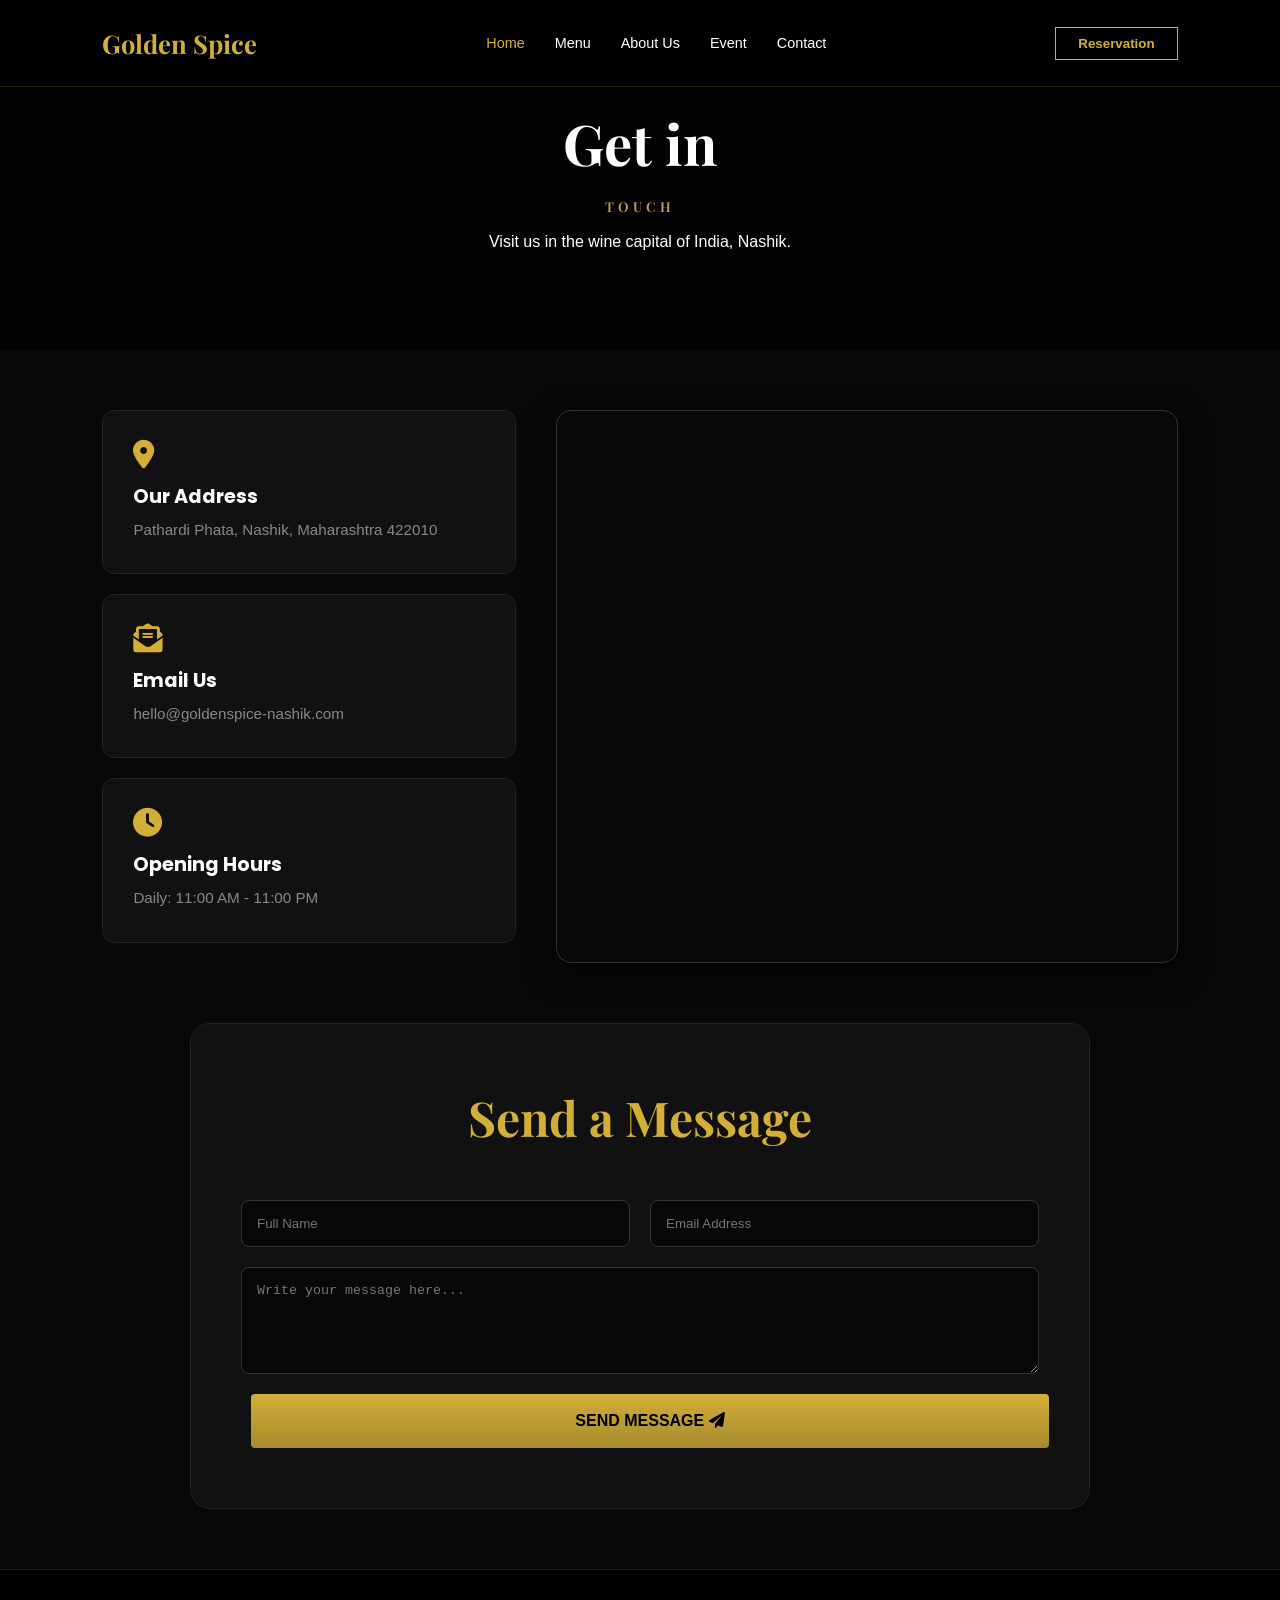
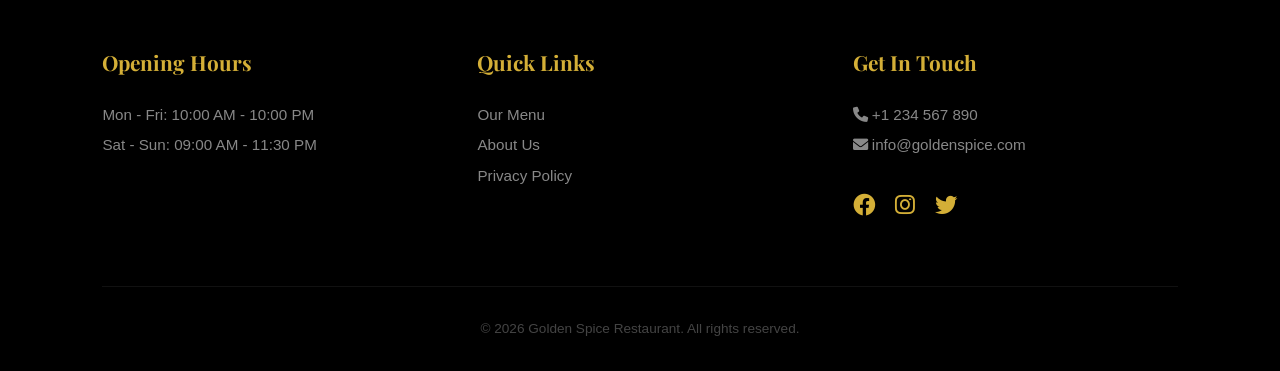
<file: Restaurant_Website/contact.html>
<!DOCTYPE html>
<html lang="en">
<head>
    <meta charset="UTF-8">
    <meta name="viewport" content="width=device-width, initial-scale=1.0">
    <title>Contact Golden Spice | Nashik</title>
    <link rel="stylesheet" href="../style.css">
    <link href="https://fonts.googleapis.com/css2?family=Playfair+Display:ital,wght@0,700;1,400&family=Poppins:wght@300;400;600&display=swap" rel="stylesheet">
    <link rel="stylesheet" href="https://cdnjs.cloudflare.com/ajax/libs/font-awesome/6.0.0/css/all.min.css">
</head>
<body class="contact-page">

    <!-- Header will load here -->
        <div id="header"></div>

        <script>
        fetch("header.html")
        .then(response => response.text())
        .then(data => {
            document.getElementById("header").innerHTML = data;
        });
        </script>

    <header class="contact-hero">
        <div class="header-overlay">
            <h1>Get in <span class="gold-text">Touch</span></h1>
            <p>Visit us in the wine capital of India, Nashik.</p>
        </div>
    </header>

    <section class="contact-wrap">
        <div class="contact-grid">
            
            <div class="contact-details">
                <div class="detail-box">
                    <i class="fas fa-location-dot"></i>
                    <h3>Our Address</h3>
                    <p>Pathardi Phata, Nashik, Maharashtra 422010</p>
                </div>
                <div class="detail-box">
                    <i class="fas fa-envelope-open-text"></i>
                    <h3>Email Us</h3>
                    <p>hello@goldenspice-nashik.com</p>
                </div>
                <div class="detail-box">
                    <i class="fas fa-clock"></i>
                    <h3>Opening Hours</h3>
                    <p>Daily: 11:00 AM - 11:00 PM</p>
                </div>
            </div>

              <div class="map-box">
                <iframe 
                    src="https://www.google.com/maps/embed?pb=!1m18!1m12!1m3!1d60010.74148762516!2d73.7431110783203!3d19.9382216!2m3!1f0!2f0!3f0!3m2!1i1024!2i768!4f13.1!3m3!1m2!1s0x3bdd95738814571b%3A0x6739933993393393!2sNashik%2C%20Maharashtra!5e0!3m2!1sen!2sin!4v1711800000000!5m2!1sen!2sin" 
                    width="100%" 
                    height="100%" 
                    style="border:0;" 
                    allowfullscreen="" 
                    loading="lazy" 
                    referrerpolicy="no-referrer-when-downgrade">
                </iframe>
           </div>

        </div>

        <div class="message-section">
            <div class="form-card">
                <h2>Send a Message</h2>
                <form id="contactForm">
                    <div class="form-row">
                        <input type="text" placeholder="Full Name" required>
                        <input type="email" placeholder="Email Address" required>
                    </div>
                    <textarea placeholder="Write your message here..." rows="5" required></textarea>
                    <button type="submit" class="btn-solid-gold">Send Message <i class="fas fa-paper-plane"></i></button>
                </form>
            </div>
        </div>
    </section>

    <div id="footer"></div>

        <script>
        fetch("footer.html")
        .then(response => response.text())
        .then(data => {
            document.getElementById("footer").innerHTML = data;
        });
        </script>

</body>
</html>
</file>
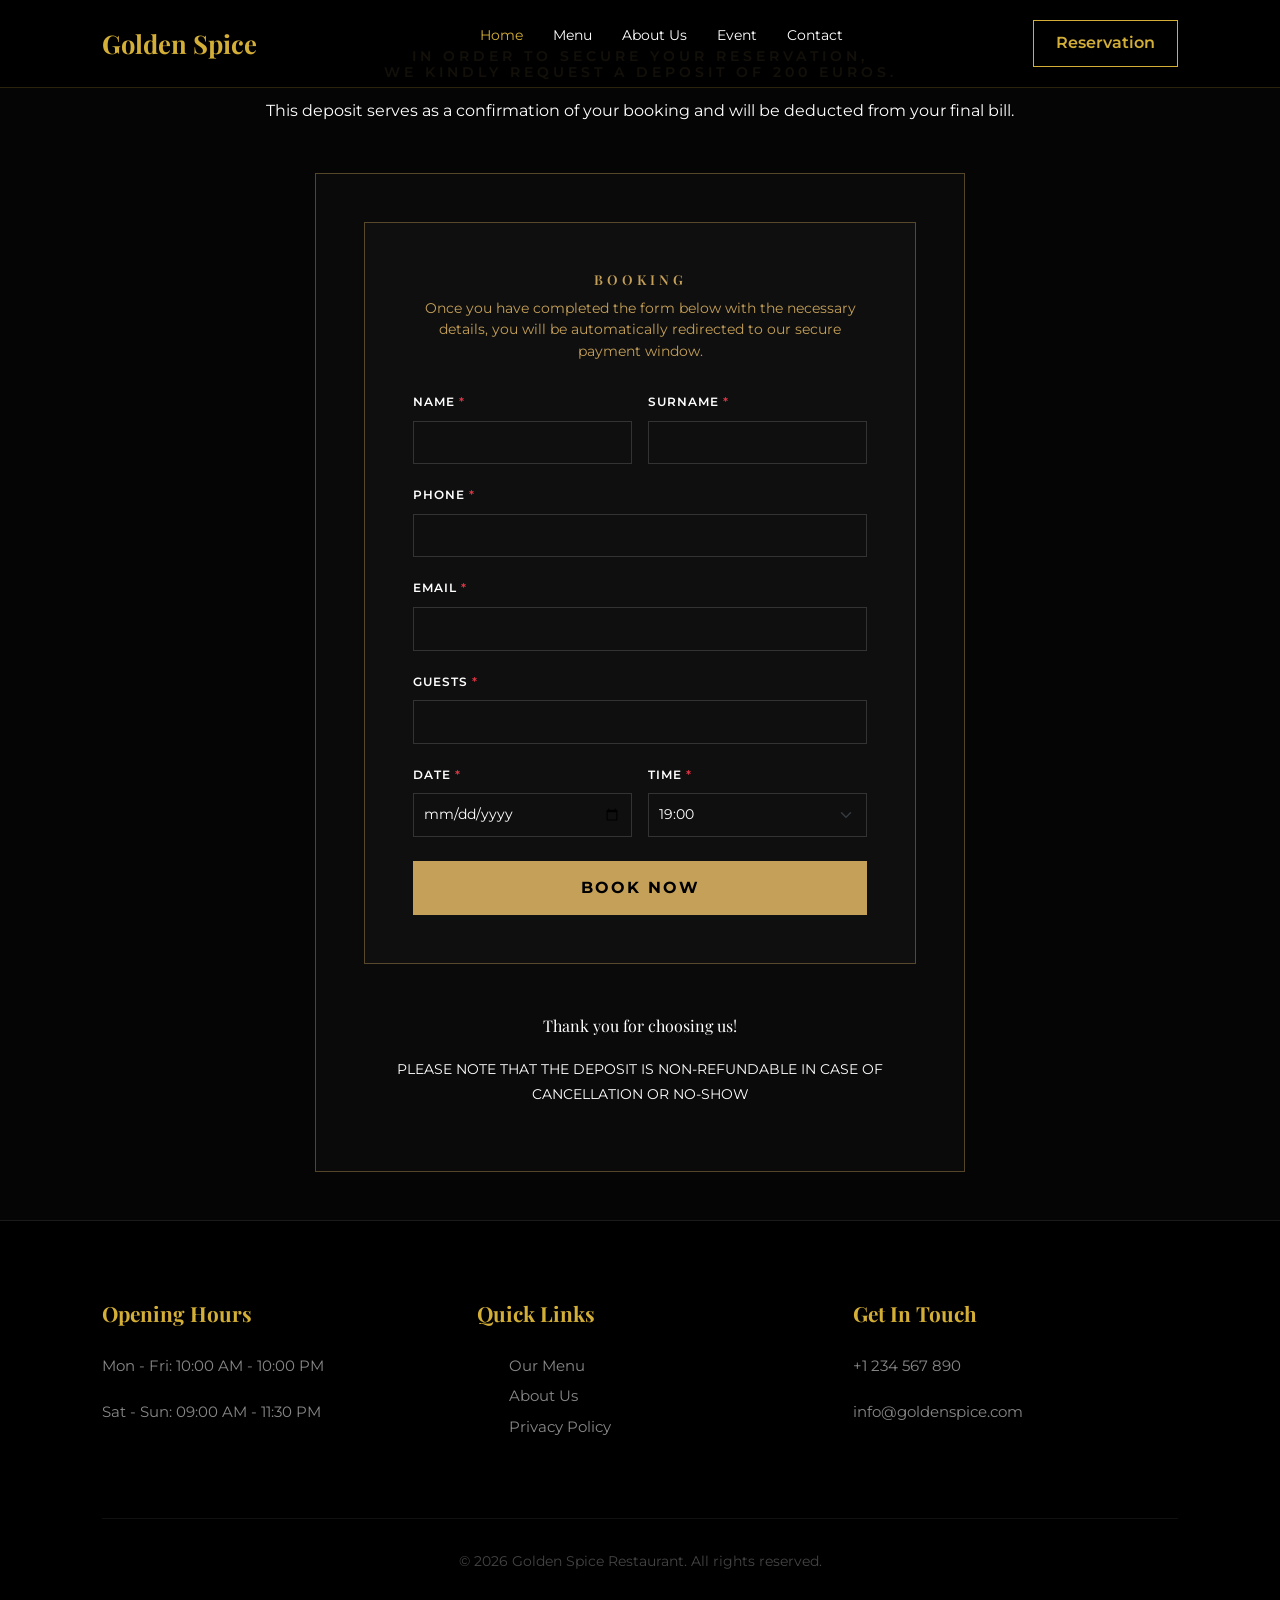
<file: Restaurant_Website/resevation.html>
<!DOCTYPE html>
<html lang="en">
<head>
    <meta charset="UTF-8">
    <meta name="viewport" content="width=device-width, initial-scale=1.0">
    <title>Booking & Registration | The Wilma</title>
    <link href="https://cdn.jsdelivr.net/npm/bootstrap@5.3.0/dist/css/bootstrap.min.css" rel="stylesheet">
    <link href="https://fonts.googleapis.com/css2?family=Playfair+Display:wght@400;700&family=Montserrat:wght@300;400;600&display=swap" rel="stylesheet">
    <link rel="stylesheet" href="../style.css">
</head>
<body>
    <!-- Header will load here -->
        <div id="header"></div>

        <script>
        fetch("header.html")
        .then(response => response.text())
        .then(data => {
            document.getElementById("header").innerHTML = data;
        });
        </script>


    <section class="form-section py-5">
        <div class="container">  
            <div class="text-center mb-5 text-white">
                <p class="gold-text h5 mb-3">In order to secure your reservation, <br> we kindly request a deposit of 200 euros.</p>
                <p class="text-white ">This deposit serves as a confirmation of your booking and will be deducted from your final bill.</p>
            </div>

            <div class="booking-card mx-auto">
                <div class="booking-card mx-auto">
                <div class="container text-center text-white">
                 <h1 class="display-3 serif-text gold-text">BOOKING</h1>
        </div>
                <p class="form-info text-center">Once you have completed the form below with the necessary details, you will be automatically redirected to our secure payment window.</p>
                
                <form action="#" method="POST" class="mt-4">
                    <div class="row g-3">
                        <div class="col-md-6">
                            <label class="form-label">NAME <span class="text-danger">*</span></label>
                            <input type="text" class="form-control custom-input" required>
                        </div>
                        <div class="col-md-6">
                            <label class="form-label">SURNAME <span class="text-danger">*</span></label>
                            <input type="text" class="form-control custom-input" required>
                        </div>
                        <div class="col-12">
                            <label class="form-label">PHONE <span class="text-danger">*</span></label>
                            <input type="tel" class="form-control custom-input" required>
                        </div>
                        <div class="col-12">
                            <label class="form-label">EMAIL <span class="text-danger">*</span></label>
                            <input type="email" class="form-control custom-input" required>
                        </div>
                        <div class="col-12">
                            <label class="form-label">GUESTS <span class="text-danger">*</span></label>
                            <input type="number" class="form-control custom-input" min="1" required>
                        </div>
                        <div class="col-md-6">
                            <label class="form-label">DATE <span class="text-danger">*</span></label>
                            <input type="date" class="form-control custom-input" required>
                        </div>
                        <div class="col-md-6">
                            <label class="form-label">TIME <span class="text-danger">*</span></label>
                            <select class="form-select custom-input" required>
                                <option value="19:00">19:00</option>
                                <option value="20:00">20:00</option>
                                <option value="21:00">21:00</option>
                            </select>
                        </div>
                    </div>
                    
                    <button type="submit" class="btn btn-booking w-100 mt-4">BOOK NOW</button>
                </form>
            </div>

            <div class="text-center mt-5 text-white">
                <p class="serif-text">Thank you for choosing us!</p>
                <p class="small text-white small">PLEASE NOTE THAT THE DEPOSIT IS NON-REFUNDABLE IN CASE OF CANCELLATION OR NO-SHOW</p>
            </div>
        </div>
    </section>
<div id="footer"></div>

        <script>
        fetch("footer.html")
        .then(response => response.text())
        .then(data => {
            document.getElementById("footer").innerHTML = data;
        });
        </script>
</body>
</body>
</html>
</file>
<file: style.css>
* {
    margin: 0;
    padding: 0;
    box-sizing: border-box;
}

body {
    background-color: #0a0a0a;
    color: #fff;
    font-family: 'Poppins', sans-serif;
    overflow-x: hidden;
}

/* Typography & Colors */
h1, h2, h3 { font-family: 'Playfair Display', serif; }
.gold-text { color: #d4af37; }

/* Navigation */
.top-nav {
    display: flex;
    justify-content: space-between;
    align-items: center;
    padding: 20px 8%;
    background: rgba(0, 0, 0, 0.9);
    position: absolute;
    width: 100%;
    z-index: 1000;
    border-bottom: 1px solid rgba(212, 175, 55, 0.2);
}

.logo-text {
    font-family: 'Playfair Display', serif;
    color: #d4af37;
    font-size: 1.6rem;
    font-weight: bold;
}

.nav-links {
    display: flex;
    list-style: none;
    gap: 30px;
}

.nav-links a {
    text-decoration: none;
    color: #fff;
    font-size: 0.9rem;
    transition: 0.3s;
}

.nav-links a.active, .nav-links a:hover { color: #d4af37; }

.res-btn {
    background: transparent;
    border: 1px solid #d4af37;
    color: #d4af37;
    padding: 8px 22px;
    cursor: pointer;
    font-weight: 600;
    transition: 0.3s;
}

.res-btn:hover { background: #d4af37; color: #000; }

/* Hero Section */
.hero {
    height: 100vh;
    background: url('https://images.unsplash.com/photo-1559339352-11d035aa65de?q=80&w=1500') no-repeat center center/cover;
    position: relative;
    display: flex;
    align-items: center;
}

.overlay {
    background: linear-gradient(to right, rgba(0, 0, 0, 0.9) 30%, rgba(0, 0, 0, 0.1) 100%);
    width: 100%;
    height: 100%;
    display: flex;
    align-items: center;
    padding-left: 8%;
}

.hero-content { max-width: 550px; text-align: center; }

.main-logo { font-size: 4.5rem; color: #d4af37; margin: 10px 0; }
.tagline { letter-spacing: 6px; font-weight: 600; font-size: 0.8rem; }
.divider { width: 80px; height: 2px; background: #d4af37; margin: 20px auto; }

.btn-solid-gold, .btn-outline-gold {
    padding: 12px 28px;
    margin: 10px;
    cursor: pointer;
    font-weight: 600;
    text-transform: uppercase;
    font-size: 0.75rem;
    border-radius: 4px;
    transition: 0.3s;
}

.btn-solid-gold { background: linear-gradient(to bottom, #d4af37, #a68a2d); border: none; color: #000; }
.btn-outline-gold { background: transparent; border: 1px solid #d4af37; color: #d4af37; }

/* --- Global Reset & Base Styles --- */
* {
    margin: 0;
    padding: 0;
    box-sizing: border-box;
}

body {
    font-family: 'Poppins', sans-serif;
    background-color: #050505;
    color: #fff;
    line-height: 1.6;
    overflow-x: hidden;
}

.gold-text { color: #d4af37; }

/* --- Special Dishes Section (THE FIX) --- */
.special-dishes {
    padding: 80px 8%;
    text-align: center;
}

.section-header h2 {
    font-family: 'Playfair Display', serif;
    font-size: 2.5rem;
    margin-bottom: 10px;
}

.section-subtitle {
    color: #888;
    margin-bottom: 40px;
}

/* Grid layout for the dishes */
.dish-grid {
    display: grid;
    grid-template-columns: repeat(3, 1fr); /* 3 columns on desktop */
    gap: 30px;
    margin-top: 20px;
}

.dish-card {
    background: #111;
    padding: 20px;
    border-radius: 15px;
    border: 1px solid #222;
    transition: 0.3s ease;
}

.dish-card:hover {
    border-color: #d4af37;
    transform: translateY(-10px);
}

.dish-card img {
    width: 100%;
    height: 200px;
    object-fit: cover;
    border-radius: 10px;
    margin-bottom: 15px;
}

.dish-card h3 {
    font-family: 'Playfair Display', serif;
    font-size: 1.4rem;
    margin-bottom: 10px;
}

.dish-card p {
    font-size: 0.9rem;
    color: #aaa;
    margin-bottom: 15px;
}

.price {
    font-weight: 600;
    color: #d4af37;
    font-size: 1.2rem;
    margin-bottom: 15px;
}

.order-btn {
    background: transparent;
    border: 1px solid #d4af37;
    color: #d4af37;
    padding: 10px 20px;
    cursor: pointer;
    transition: 0.3s;
    width: 100%;
    border-radius: 5px;
}

.order-btn:hover {
    background: #d4af37;
    color: #000;
}

/* --- Enhanced Review Styles --- */
.review-top {
    display: flex;
    justify-content: space-between;
    font-size: 0.75rem;
    margin-bottom: 15px;
    color: #666;
}

.verified-tag {
    color: #2ecc71; /* Green for trust */
    font-weight: 600;
}

.review-text {
    font-style: italic;
    color: #ccc;
    margin: 15px 0;
}

.dish-tag {
    font-size: 0.8rem;
    padding-top: 10px;
    border-top: 1px solid #222;
    color: #888;
}

.review-footer {
    margin-top: 40px;
    text-align: center;
}

.review-footer p {
    margin-bottom: 15px;
    color: #888;
}

/* Make container scrollable on mobile like the menu */
@media (max-width: 768px) {
    .review-container {
        display: flex;
        overflow-x: auto;
        gap: 20px;
        padding-bottom: 20px;
        scrollbar-width: none;
    }
    .review-card {
        min-width: 300px;
    }
}

/* --- RESPONSIVE MEDIA QUERIES --- */

/* For Tablets (IPads) */
@media (max-width: 992px) {
    .dish-grid {
        grid-template-columns: repeat(2, 1fr); /* 2 columns */
    }
    
    .hero h1 { font-size: 3.5rem; }
}

/* For Mobile Phones */
@media (max-width: 768px) {
    .special-dishes, .reviews {
        padding: 60px 5%;
    }

    .dish-grid {
        grid-template-columns: 1fr; /* 1 column only */
    }

    .hero-content h1 {
        font-size: 2.8rem;
    }

    .hero-btns {
        display: flex;
        flex-direction: column;
        gap: 15px;
    }

    .btn-solid-gold, .btn-outline-gold {
        width: 100%;
    }
}

/* Reviews */
.reviews { padding: 80px 8%; background: #050505; text-align: center; }

.review-card {
    background: rgba(255, 255, 255, 0.03);
    padding: 40px;
    border-radius: 15px;
    border-left: 4px solid #d4af37;
    text-align: left;
    max-width: 750px;
    margin: 40px auto 0;
}

.user-info { display: flex; align-items: center; gap: 15px; margin-bottom: 15px; }
.user-info img { width: 55px; height: 55px; border-radius: 50%; }
.stars { color: #d4af37; font-size: 0.9rem; }

/* Footer */
.main-footer {
    background: #000;
    padding: 80px 8% 30px;
    border-top: 1px solid #1a1a1a;
}

.footer-container {
    display: flex;
    justify-content: space-between;
    flex-wrap: wrap;
    gap: 50px;
}

.footer-box { flex: 1; min-width: 250px; }
.footer-box h3 { color: #d4af37; margin-bottom: 25px; font-size: 1.3rem; }
.footer-box p, .footer-box ul { color: #888; line-height: 2; font-size: 0.95rem; }
.footer-box ul { list-style: none; }
.footer-box ul a { text-decoration: none; color: #888; transition: 0.3s; }
.footer-box ul a:hover { color: #d4af37; padding-left: 5px; }

.social-icons { margin-top: 25px; display: flex; gap: 20px; }
.social-icons a { color: #d4af37; font-size: 1.4rem; transition: 0.4s; }
.social-icons a:hover { transform: translateY(-5px); color: #fff; }

.footer-bottom {
    text-align: center;
    margin-top: 60px;
    padding-top: 30px;
    border-top: 1px solid #111;
    color: #444;
    font-size: 0.85rem;
}

/*contact section */

.contact-page { background: #080808; color: #fff; }

.internal-nav { position: relative; background: #000; padding: 15px 8%; }

.contact-hero {
    height: 350px;
    background: linear-gradient(rgba(0,0,0,0.7), rgba(0,0,0,0.7)), 
                url('https://images.unsplash.com/photo-1514362545857-3bc16c4c7d1b?q=80&w=1500');
    background-size: cover;
    background-position: center;
    display: flex;
    align-items: center;
    justify-content: center;
    text-align: center;
}

.contact-hero h1 { font-size: 3.5rem; margin-bottom: 10px; }

.contact-wrap { padding: 60px 8%; max-width: 1400px; margin: auto; }

.contact-grid {
    display: grid;
    grid-template-columns: 1fr 1.5fr;
    gap: 40px;
    margin-bottom: 60px;
}

/* Detail Boxes */
.detail-box {
    background: #111;
    padding: 30px;
    border-radius: 12px;
    border: 1px solid #222;
    margin-bottom: 20px;
    transition: 0.3s;
}

.detail-box:hover { border-color: #d4af37; transform: translateX(10px); }
.detail-box i { color: #d4af37; font-size: 1.8rem; margin-bottom: 15px; display: block; }
.detail-box h3 { font-size: 1.2rem; margin-bottom: 8px; font-family: 'Poppins', sans-serif; }
.detail-box p { color: #888; font-size: 0.95rem; }

/* Map Styling */
.map-box {
    border-radius: 15px;
    overflow: hidden;
    border: 1px solid #333;
    box-shadow: 0 10px 30px rgba(0,0,0,0.5);
}

/* Message Form Card */
.message-section { display: flex; justify-content: center; }
.form-card {
    background: #111;
    padding: 50px;
    border-radius: 20px;
    width: 100%;
    max-width: 900px;
    border: 1px solid #222;
}

.form-card h2 { text-align: center; margin-bottom: 40px; color: #d4af37; }
.form-row { display: flex; gap: 20px; margin-bottom: 20px; }
.form-card input, .form-card textarea {
    width: 100%;
    padding: 15px;
    background: #080808;
    border: 1px solid #333;
    color: #fff;
    border-radius: 8px;
    outline: none;
    transition: 0.3s;
}

.form-card input:focus, .form-card textarea:focus { border-color: #d4af37; background: #000; }

.form-card .btn-solid-gold {
    width: 100%;
    padding: 18px;
    margin-top: 10px;
    font-size: 1rem;
}

/* Responsive Design */
@media (max-width: 992px) {
    .contact-grid { grid-template-columns: 1fr; }
    .form-row { flex-direction: column; }
    .contact-hero h1 { font-size: 2.5rem; }
}
/* about us */
/* ==========================================================================
   1. VARIABLES & RESET
   ========================================================================== */
:root {
    --bg-dark: #0a0e12;
    --bg-card: #12171d;
    --accent-gold: #c5a059;
    --accent-gold-hover: #e0b86d;
    --text-light: #e0e0e0;
    --text-muted: #a0a0a0;
    --transition: all 0.4s cubic-bezier(0.165, 0.84, 0.44, 1);
}

* {
    box-sizing: border-box;
    margin: 0;
    padding: 0;
}

html {
    scroll-behavior: smooth;
}

body {
    background-color: var(--bg-dark);
    color: var(--text-light);
    font-family: 'Poppins', sans-serif;
    line-height: 1.8;
    overflow-x: hidden;
}

/* ==========================================================================
   2. REUSABLE COMPONENTS
   ========================================================================== */
.container {
    max-width: 1200px;
    margin: 0 auto;
    padding: 0 20px;
}

.section-padding {
    padding: 100px 0;
}

.gold-text {
    color: var(--accent-gold);
    text-transform: uppercase;
    letter-spacing: 4px;
    font-size: 0.85rem;
    font-weight: 600;
    display: block;
    margin-bottom: 10px;
}

.section-intro {
    text-align: center;
    margin-bottom: 60px;
}

h1, h2, h3, h4 {
    font-family: 'Playfair Display', serif;
    font-weight: 700;
}

h2 { font-size: 3rem; margin-bottom: 20px; }
h3 { font-size: 2.5rem; line-height: 1.2; }

.btn-gold {
    display: inline-block;
    padding: 16px 45px;
    background-color: var(--accent-gold);
    color: #1a1a1a;
    text-decoration: none;
    font-weight: 600;
    text-transform: uppercase;
    letter-spacing: 2px;
    font-size: 0.9rem;
    border-radius: 4px;
    transition: var(--transition);
}

.btn-gold:hover {
    background-color: var(--accent-gold-hover);
    transform: translateY(-3px);
    box-shadow: 0 10px 20px rgba(197, 160, 89, 0.2);
}

/* ==========================================================================
   3. HERO SECTION
   ========================================================================== */
.about-hero {
    height: 60vh;
    background: linear-gradient(rgba(0,0,0,0.7), rgba(0,0,0,0.7)), 
                url('https://images.unsplash.com/photo-1514362545857-3bc16c4c7d1b?auto=format&fit=crop&w=1200&q=80');
    background-size: cover;
    background-position: center;
    background-attachment: fixed; /* Parallax effect */
    display: flex;
    align-items: center;
    justify-content: center;
    text-align: center;
}

.about-hero h1 {
    font-size: clamp(2.5rem, 8vw, 4.5rem);
    color: #fff;
}

/* ==========================================================================
   4. CONTENT BLOCKS (Rows & Mission)
   ========================================================================== */
.about-row {
    display: flex;
    align-items: center;
    gap: 80px;
    padding: 100px 0;
}

.about-image {
    flex: 1;
}

.image-wrapper img {
    width: 100%;
    height: auto;
    border-radius: 4px;
    box-shadow: 20px 20px 0px var(--bg-card);
    display: block;
}

.about-content {
    flex: 1;
}

.signature {
    font-family: 'Playfair Display', serif;
    font-style: italic;
    font-size: 2.2rem;
    color: var(--accent-gold);
    margin-top: 30px;
    display: block;
}

.mission-section {
    display: flex;
    gap: 30px;
    margin-bottom: 100px;
}

.mission-card {
    flex: 1;
    background: rgba(255,255,255,0.02);
    padding: 50px 40px;
    border-radius: 12px;
    text-align: center;
    border: 1px solid rgba(255,255,255,0.05);
    transition: var(--transition);
}

.mission-card:hover {
    background: rgba(255,255,255,0.05);
    transform: translateY(-10px);
    border-color: var(--accent-gold);
}

.icon-circle {
    font-size: 3rem;
    margin-bottom: 25px;
    display: block;
}

/* ==========================================================================
   5. GRIDS (Stats, Values, Chefs)
   ========================================================================== */
.stats-grid {
    display: grid;
    grid-template-columns: repeat(auto-fit, minmax(200px, 1fr));
    gap: 20px;
    background: var(--bg-card);
    padding: 60px 40px;
    border-radius: 15px;
    text-align: center;
    margin-bottom: 100px;
    border: 1px solid rgba(197, 160, 89, 0.1);
}

.stat-number {
    font-family: 'Playfair Display', serif;
    font-size: 3.5rem;
    color: var(--accent-gold);
    font-weight: bold;
    line-height: 1;
}

.values-grid {
    display: grid;
    grid-template-columns: repeat(auto-fit, minmax(300px, 1fr));
    gap: 50px;
    margin-bottom: 100px;
}

.value-item {
    border-left: 2px solid var(--accent-gold);
    padding: 0 0 20px 30px;
    transition: var(--transition);
}

.value-item:hover {
    border-left-width: 8px;
}

.chef-grid {
    display: grid;
    grid-template-columns: repeat(auto-fit, minmax(280px, 1fr));
    gap: 35px;
}

.chef-card {
    background: var(--bg-card);
    border-radius: 15px;
    overflow: hidden;
    transition: var(--transition);
}

.chef-card:hover {
    transform: scale(1.03);
}

.chef-img img {
    width: 100%;
    height: 400px;
    object-fit: cover;
    filter: sepia(20%); /* Adds a warm, premium feel */
}

.chef-info {
    padding: 30px;
    text-align: center;
}

/* ==========================================================================
   6. CTA & FOOTER AREA
   ========================================================================== */
.cta-box {
    background: linear-gradient(rgba(0,0,0,0.8), rgba(0,0,0,0.8)), 
                url('https://images.unsplash.com/photo-1414235077428-338989a2e8c0?q=80&w=1200&auto=format');
    background-size: cover;
    padding: 100px 40px;
    text-align: center;
    border-radius: 20px;
    border: 1px solid rgba(197, 160, 89, 0.3);
    margin: 80px 0;
}

/* ==========================================================================
   7. RESPONSIVE MEDIA QUERIES
   ========================================================================== */
@media (max-width: 992px) {
    .about-row { gap: 40px; }
    h2 { font-size: 2.5rem; }
}

@media (max-width: 768px) {
    .about-row { flex-direction: column; text-align: center; padding: 60px 0; }
    .mission-section { flex-direction: column; }
    .about-hero { height: 40vh; }
    .image-wrapper img { box-shadow: 10px 10px 0px var(--bg-card); }
}

/* ==========================================================================
   MENU SECTION - CLEAN & FIXED
   ========================================================================== */

.menu-page { background-color: #050505; color: #fff; }

.menu-header {
    height: 350px; /* Slightly taller for better look */
    background: linear-gradient(rgba(0,0,0,0.7), rgba(0,0,0,0.7)), 
                url('https://images.unsplash.com/photo-1514362545857-3bc16c4c7d1b?q=80&w=1500');
    background-size: cover;
    background-position: center;
    display: flex;
    align-items: center;
    justify-content: center;
    text-align: center;
}

.menu-main { padding: 60px 8%; }

/* Grid layout */
.menu-display {
    display: grid;
    grid-template-columns: repeat(auto-fit, minmax(300px, 1fr));
    gap: 30px;
}
/* --- Category Buttons --- */
.menu-categories {
    display: flex;
    justify-content: center;
    gap: 15px;
    margin-bottom: 40px;
    flex-wrap: wrap;
}

.filter-btn {
    background: transparent;
    border: 1px solid #d4af37;
    color: #fff;
    padding: 10px 25px;
    border-radius: 25px;
    cursor: pointer;
    font-weight: 600;
    transition: 0.3s;
}

.filter-btn.active, .filter-btn:hover {
    background: #d4af37;
    color: #000;
}

/* --- Responsive Menu Grid --- */
.menu-display {
    display: grid;
    grid-template-columns: repeat(auto-fit, minmax(300px, 1fr));
    gap: 30px;
    padding-top: 20px;
}

/* --- Dish Card --- */
.menu-card {
    background: #111;
    border-radius: 15px;
    border: 1px solid #222;
    overflow: hidden;
    transition: 0.3s;
}

.menu-card:hover {
    border-color: #d4af37;
    transform: translateY(-5px);
}

.card-img {
    height: 220px; /* Fixed height for consistency */
    width: 100%;
    position: relative;
    background-color: #222;
    overflow: hidden;
}

.card-img img {
    width: 100%;
    height: 100%;
    object-fit: cover; /* Ensures Misal image is never squashed */
    display: block;
}

/* --- Indicators & Info --- */
.veg-tag {
    position: absolute;
    bottom: 10px;
    left: 10px;
    background: rgba(0,0,0,0.8);
    padding: 5px 12px;
    border-radius: 5px;
    font-size: 0.75rem;
    display: flex;
    align-items: center;
    gap: 8px;
}

.dot { width: 10px; height: 10px; border-radius: 50%; }
.veg { background: #2ecc71; box-shadow: 0 0 5px #2ecc71; }
.non-veg { background: #e74c3c; box-shadow: 0 0 5px #e74c3c; }

.card-info { padding: 20px; }

.title-price {
    display: flex;
    justify-content: space-between;
    margin-bottom: 10px;
}

.title-price h3 { font-size: 1.2rem; color: #fff; font-family: 'Playfair Display', serif; }
.price { color: #d4af37; font-weight: bold; }

.card-info p {
    color: #888;
    font-size: 0.9rem;
    line-height: 1.4;
    margin-bottom: 20px;
}

.add-to-cart {
    width: 100%;
    padding: 12px;
    background: transparent;
    border: 1px solid #d4af37;
    color: #d4af37;
    font-weight: bold;
    cursor: pointer;
    transition: 0.3s;
    border-radius: 5px;
}

.add-to-cart:hover {
    background: #d4af37;
    color: #000;
}

/* --- Mobile View: Smooth Horizontal Swipe --- */
@media (max-width: 768px) {
    .menu-display {
        display: flex;
        overflow-x: auto;
        scroll-snap-type: x mandatory;
        padding-bottom: 25px;
        gap: 20px;
        scrollbar-width: none; /* Hides scrollbar on Firefox */
    }
    
    .menu-display::-webkit-scrollbar { display: none; } /* Hides scrollbar on Chrome */
    
    .menu-card {
        min-width: 85%;
        scroll-snap-align: center;
    }
    
    .menu-main { padding: 40px 5%; }
}
.card-img {
    height: 300px; /* Increased from 220px to fit more of the plate */
    width: 100%;
    position: relative;
    background-color: #000;
    overflow: hidden;
}
.menu-card:hover .card-img img {
    transform: scale(1.1); /* Slight zoom-in effect */
    transition: transform 0.5s ease;
}


/*events */
@import url('https://fonts.googleapis.com/css2?family=Playfair+Display:ital,wght@0,400;0,700;1,400&family=Montserrat:wght@300;400;600&display=swap');

:root {
    --dark-bg: #0b1315;
    --dark-accent: #121d20;
    --gold: #c5a059;
}

body {
    background-color: var(--dark-bg);
    font-family: 'Montserrat', sans-serif;
    color: #ffffff;
}

.serif-text { font-family: 'Playfair Display', serif; }
.text-gold { color: var(--gold) !important; }
.tracking-widest { letter-spacing: 0.25rem; font-size: 0.75rem; }

/* Hero Section */
.hero-section {
    height: 80vh;
    background: linear-gradient(rgba(11, 19, 21, 0.7), rgba(11, 19, 21, 0.7)), 
                url('https://images.unsplash.com/photo-1517248135467-4c7edcad34c4?auto=format&fit=crop&q=80&w=1600');
    background-size: cover;
    background-position: center;
}

/* Featured Section */
.event-image-container { position: relative; padding: 20px; }
.event-main-img { border: 1px solid rgba(197, 160, 89, 0.3); }
.leaf-overlay {
    position: absolute; bottom: -50px; left: -30px; width: 220px; z-index: 5;
}

/* Event Cards */
.bg-black-lighter { background-color: var(--dark-accent); }

.event-card {
    background: var(--dark-bg);
    border: 1px solid rgba(197, 160, 89, 0.1);
    transition: transform 0.3s ease;
    height: 100%;
}

.event-card:hover {
    transform: translateY(-10px);
    border-color: var(--gold);
}

.card-img-wrapper {
    overflow: hidden;
    height: 250px;
}

.card-img-wrapper img {
    width: 100%;
    height: 100%;
    object-fit: cover;
    transition: transform 0.5s ease;
}

.event-card:hover .card-img-wrapper img {
    transform: scale(1.1);
}

.card-body-custom { padding: 2rem; }

/* Gold Elements */
.gold-line {
    width: 60px;
    height: 2px;
    background: var(--gold);
    margin-top: 15px;
}

.btn-gold {
    background-color: var(--gold);
    color: var(--dark-bg);
    font-weight: 600;
    transition: all 0.3s ease;
}

.btn-gold:hover {
    background-color: #e2c07d;
    transform: scale(1.05);
}

/*reservation sction */ 
/* Color Palette */
:root {
    --bg-black: #050505;
    --gold: #c5a059;
    --gold-hover: #e2c07d;
    --border-color: rgba(197, 160, 89, 0.4);
}

body {
    background-color: var(--bg-black);
    font-family: 'Montserrat', sans-serif;
    color: #ffffff;
}

.serif-text {
    font-family: 'Playfair Display', serif;
}

.gold-text {
    color: var(--gold);
}

/* Hero Section */
.booking-hero {
    height: 60vh;
    background: linear-gradient(rgba(0,0,0,0.7), rgba(0,0,0,0.8)), 
                url('https://images.unsplash.com/photo-1514362545857-3bc16c4c7d1b?auto=format&fit=crop&q=80&w=1600');
    background-size: cover;
    background-position: center;
    display: flex;
    align-items: center;
    justify-content: center;
}

.hero-subtext {
    max-width: 600px;
    font-size: 0.9rem;
    line-height: 1.8;
    color: #cccccc;
}

/* Booking Card / Form Styling */
.booking-card {
    max-width: 650px;
    border: 1px solid var(--border-color);
    padding: 3rem;
    background-color: rgba(255, 255, 255, 0.02);
}

.form-info {
    font-size: 0.85rem;
    color: var(--gold);
    line-height: 1.6;
}

.form-label {
    font-size: 0.75rem;
    font-weight: 600;
    letter-spacing: 1px;
    margin-bottom: 8px;
    color: #ffffff;
}

.custom-input {
    background-color: transparent !important;
    border: 1px solid #333 !important;
    border-radius: 0 !important;
    color: #ffffff !important;
    font-size: 0.9rem;
    padding: 10px;
}

.custom-input:focus {
    border-color: var(--gold) !important;
    box-shadow: none !important;
}

/* Button Styling */
.btn-booking {
    background-color: var(--gold);
    color: #000;
    border-radius: 0;
    font-weight: 700;
    letter-spacing: 2px;
    padding: 15px;
    border: none;
    transition: all 0.3s ease;
}

.btn-booking:hover {
    background-color: var(--gold-hover);
    transform: translateY(-2px);
}

/* Scroll Arrow Animation */
.scroll-arrow {
    animation: bounce 2s infinite;
}

@keyframes bounce {
    0%, 20%, 50%, 80%, 100% {transform: translateY(0);}
    40% {transform: translateY(-10px);}
    60% {transform: translateY(-5px);}
}

/* Responsive Fixes */
@media (max-width: 768px) {
    .booking-card {
        padding: 1.5rem;
        margin: 10px;
    }
}

/* --- Split Review Layout --- */
.reviews-split-layout {
    display: grid;
    grid-template-columns: 1.2fr 0.8fr; /* Left side wider than right side */
    gap: 40px;
    align-items: start;
    padding: 0 8%;
    margin-top: 40px;
}

/* Left Feed Styling */
.reviews-feed {
    max-height: 600px;
    overflow-y: auto;
    padding-right: 15px;
    scrollbar-width: thin;
    scrollbar-color: #d4af37 #111;
}

/* Right Form Styling */
.review-submission-box .form-card {
    background: #111;
    padding: 30px;
    border-radius: 15px;
    border: 1px solid #222;
    text-align: left;
}

.review-submission-box h3 {
    font-size: 1.5rem;
    margin-bottom: 10px;
}

.review-submission-box input, 
.review-submission-box select, 
.review-submission-box textarea {
    width: 100%;
    margin-bottom: 15px;
    padding: 12px;
    background: #080808;
    border: 1px solid #333;
    color: #fff;
    border-radius: 5px;
}

.interactive-stars {
    color: #d4af37;
    margin-bottom: 15px;
    font-size: 1.1rem;
}

/* Responsive: Stack them on mobile */
@media (max-width: 992px) {
    .reviews-split-layout {
        grid-template-columns: 1fr;
    }
    .reviews-feed {
        max-height: none;
        overflow: visible;
    }
}

/* =========================================================
   EXTRA RESPONSIVE IMPROVEMENTS (NO CHANGES TO EXISTING CSS)
   ========================================================= */

/* Ultra Small Devices (phones < 480px) */
@media (max-width: 480px) {

    .top-nav {
        flex-direction: column;
        gap: 10px;
        padding: 15px 5%;
    }

    .nav-links {
        flex-direction: column;
        gap: 10px;
        text-align: center;
    }

    .hero {
        height: auto;
        padding: 80px 0;
    }

    .hero-content {
        max-width: 100%;
        padding: 0 15px;
    }

    .main-logo {
        font-size: 2.2rem;
    }

    .tagline {
        font-size: 0.7rem;
        letter-spacing: 3px;
    }

    .divider {
        margin: 15px auto;
    }

    .dish-card img {
        height: 180px;
    }

    .review-card {
        padding: 25px;
    }

    .footer-container {
        flex-direction: column;
        gap: 30px;
    }

    .contact-hero h1 {
        font-size: 2rem;
    }

    .form-card {
        padding: 25px;
    }

    .about-hero h1 {
        font-size: 2rem;
    }

    .menu-header {
        height: 250px;
    }
}


/* Small Tablets & Large Phones */
@media (max-width: 600px) {

    .hero-content h1 {
        font-size: 2.3rem;
    }

    .section-header h2 {
        font-size: 2rem;
    }

    .dish-grid {
        gap: 20px;
    }

    .menu-card {
        min-width: 90%;
    }

    .card-img {
        height: 220px;
    }

    .chef-img img {
        height: 280px;
    }
}


/* Medium Devices (Tablets) */
@media (max-width: 900px) {

    .top-nav {
        padding: 15px 5%;
    }

    .hero-content {
        text-align: center;
        margin: auto;
    }

    .reviews-split-layout {
        gap: 20px;
    }

    .contact-wrap {
        padding: 40px 5%;
    }

    .about-row {
        gap: 30px;
    }
}


/* Large Screens (Desktops > 1200px) */
@media (min-width: 1200px) {

    .container {
        max-width: 1300px;
    }

    .hero-content {
        max-width: 650px;
    }

    .dish-grid {
        grid-template-columns: repeat(3, 1fr);
    }

    .menu-display {
        grid-template-columns: repeat(4, 1fr);
    }
}


/* Extra Large Screens (4K, Ultra-wide) */
@media (min-width: 1600px) {

    body {
        font-size: 18px;
    }

    .container {
        max-width: 1500px;
    }

    .hero-content {
        max-width: 750px;
    }

    .main-logo {
        font-size: 5.5rem;
    }
}
</file>
